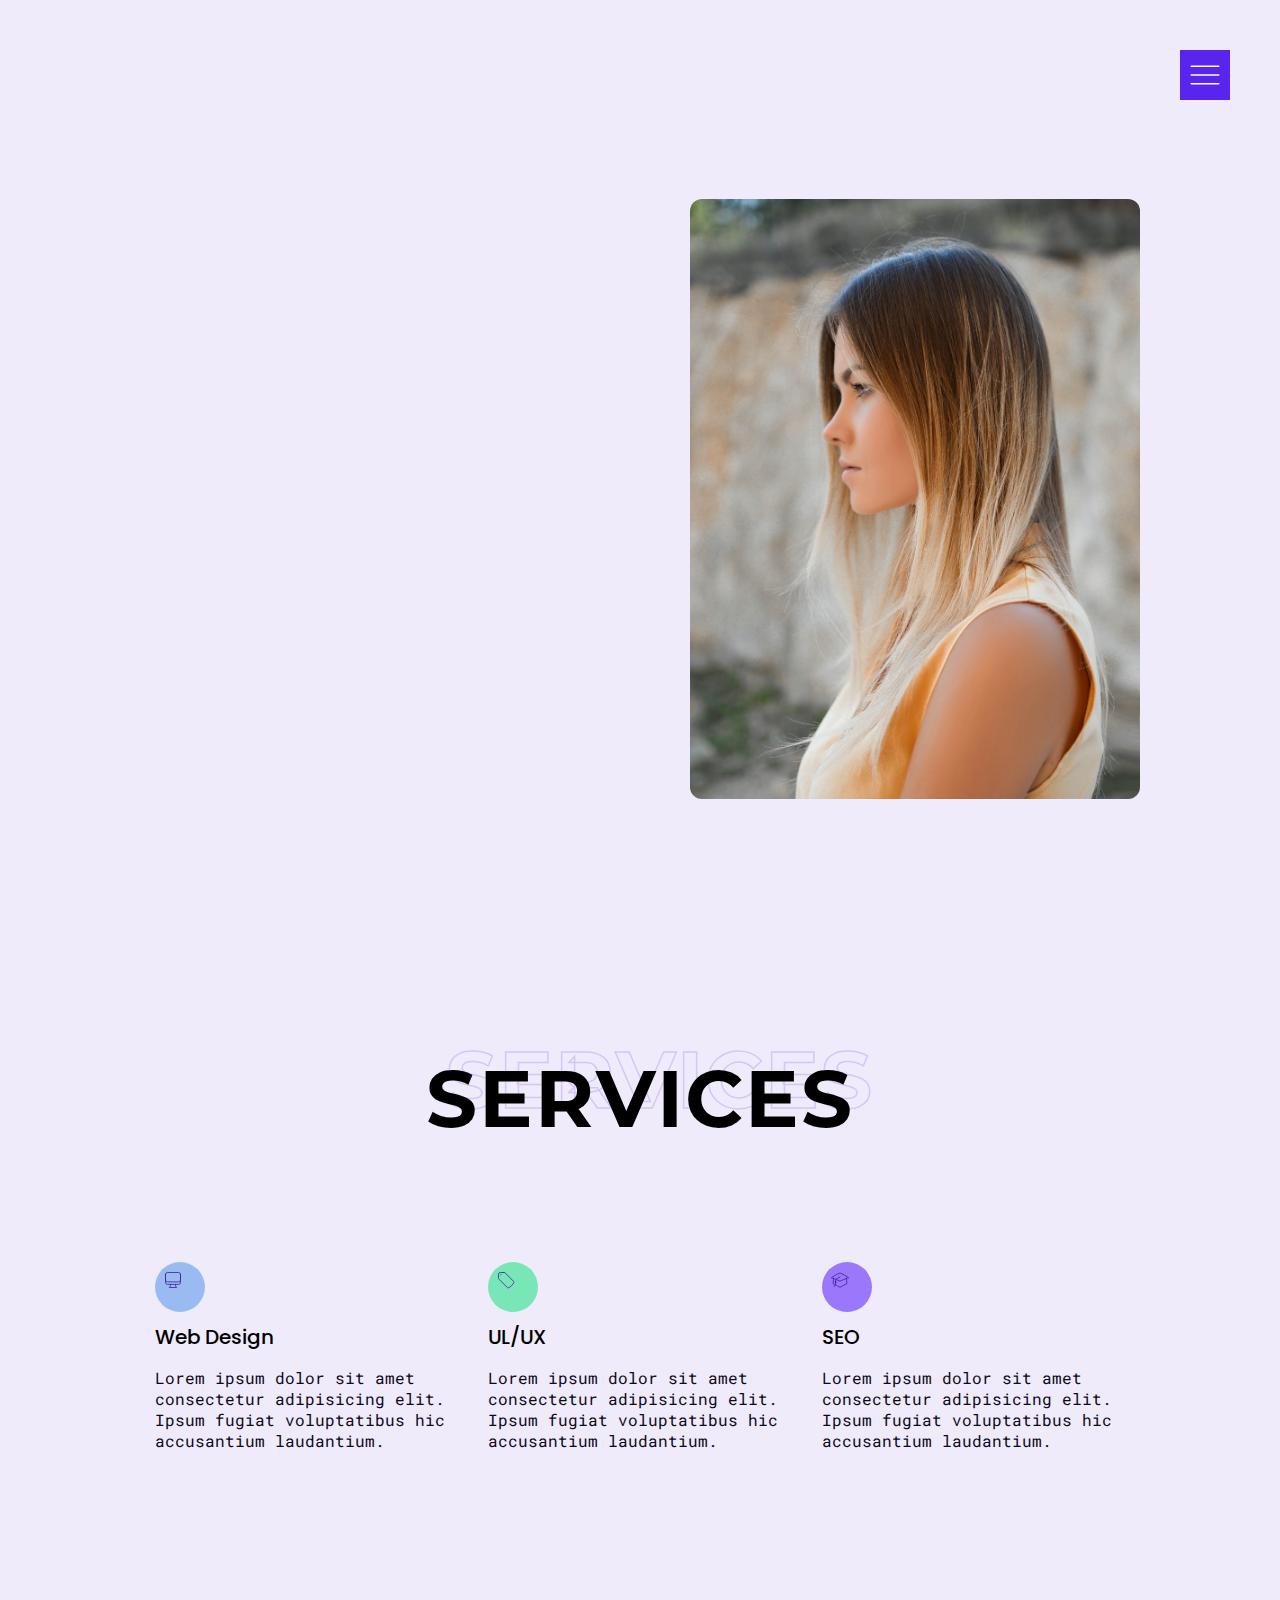
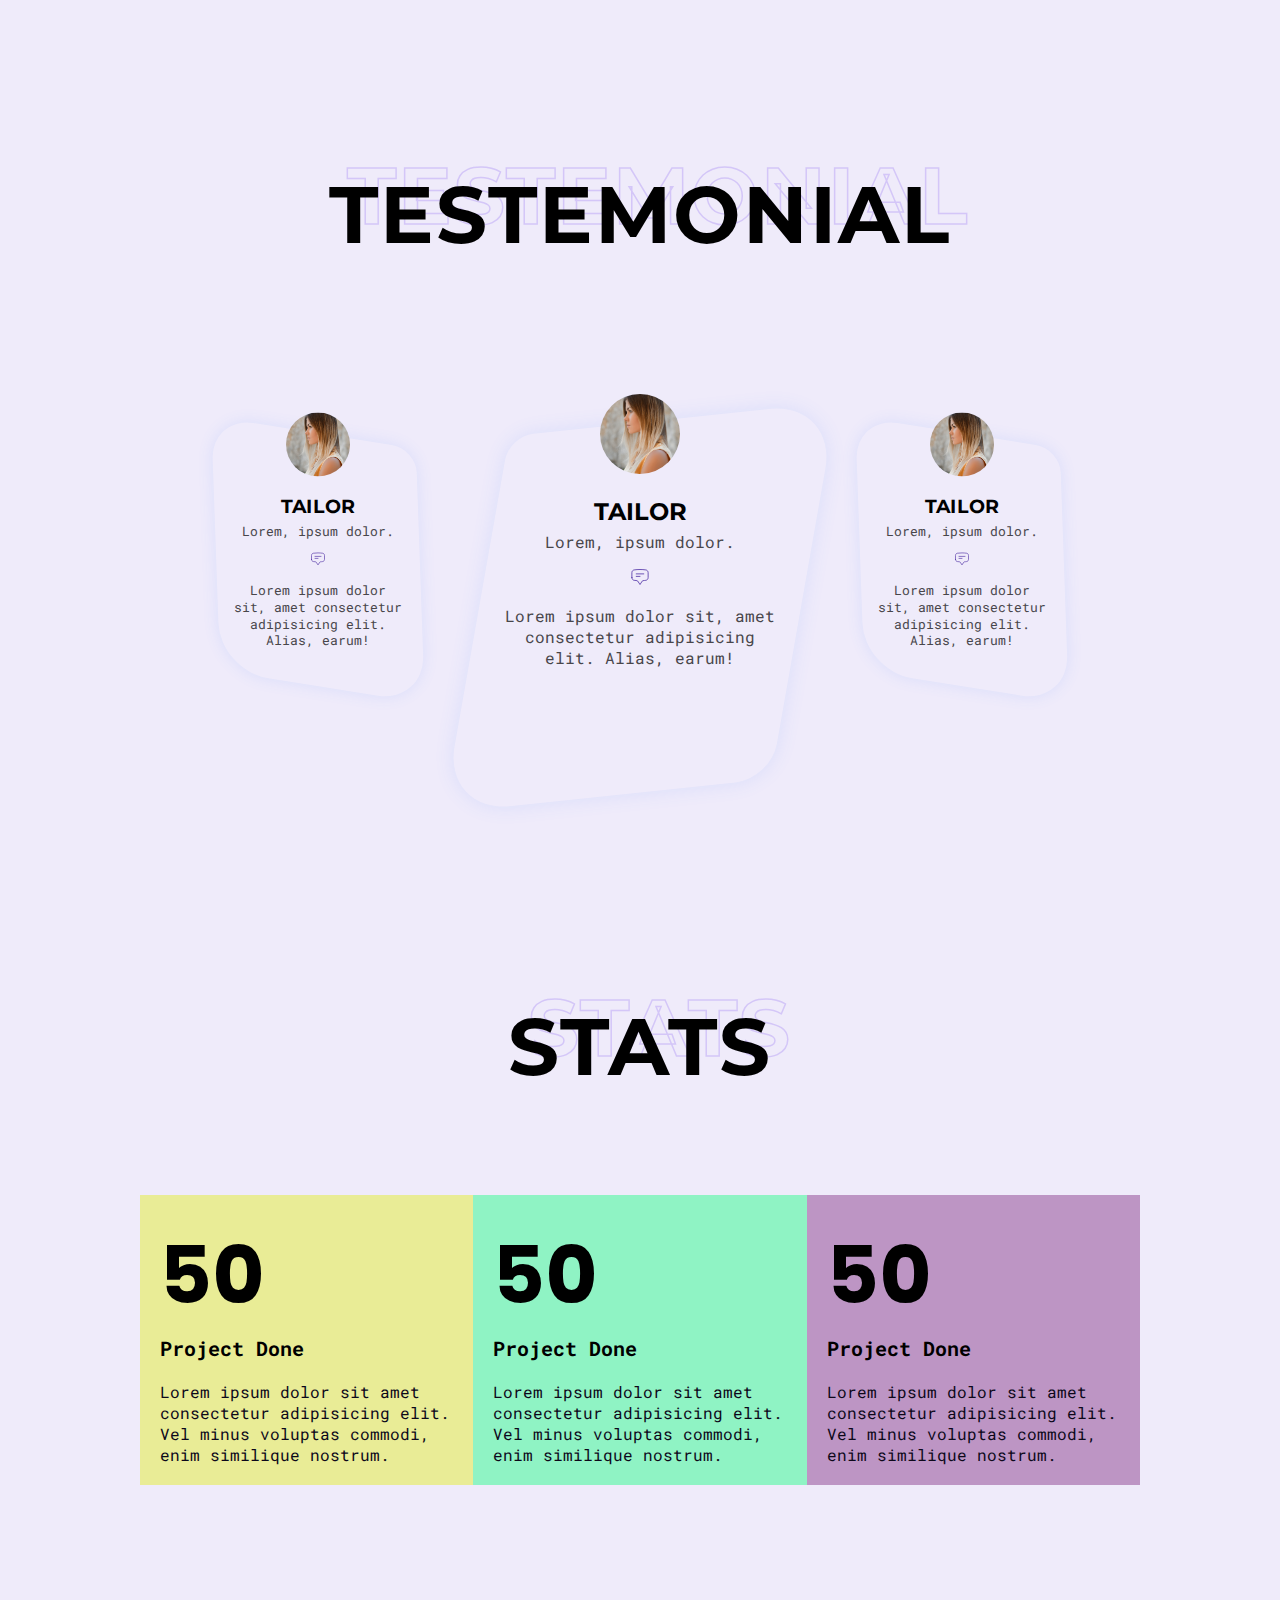
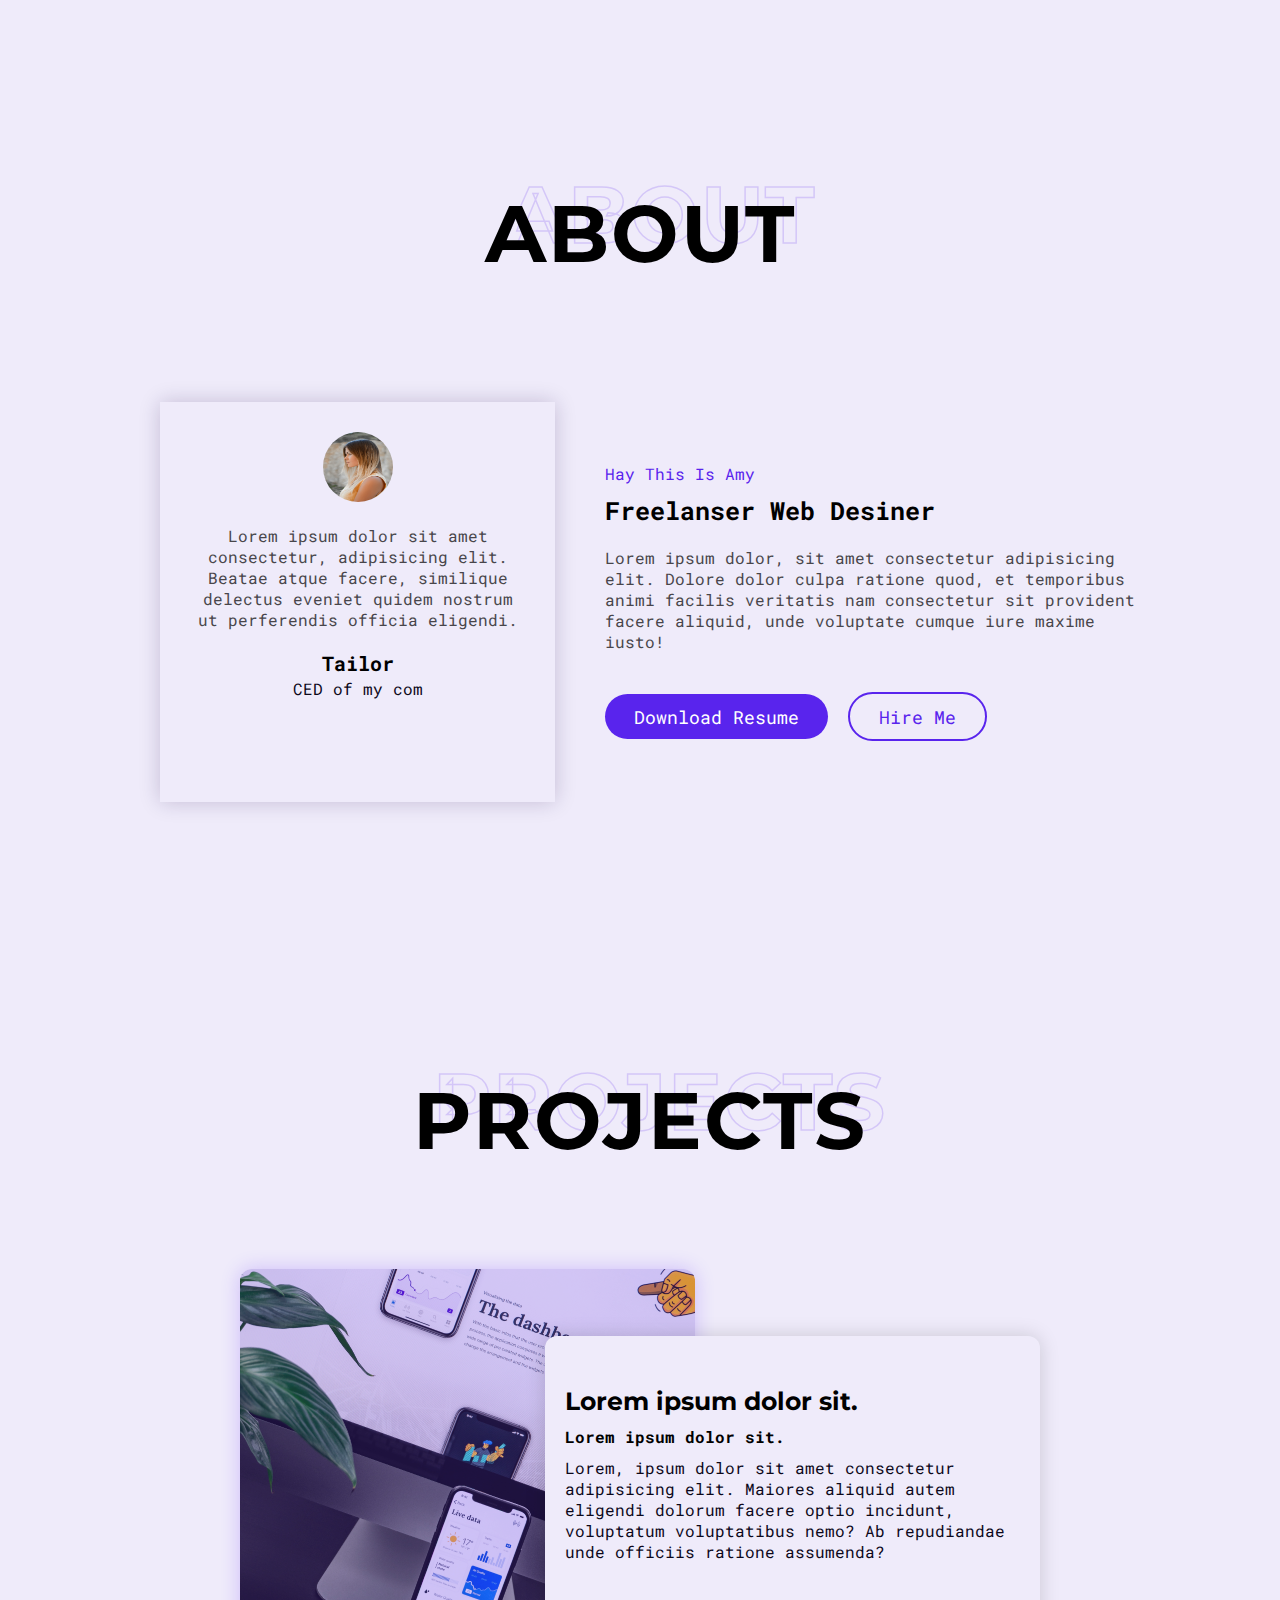
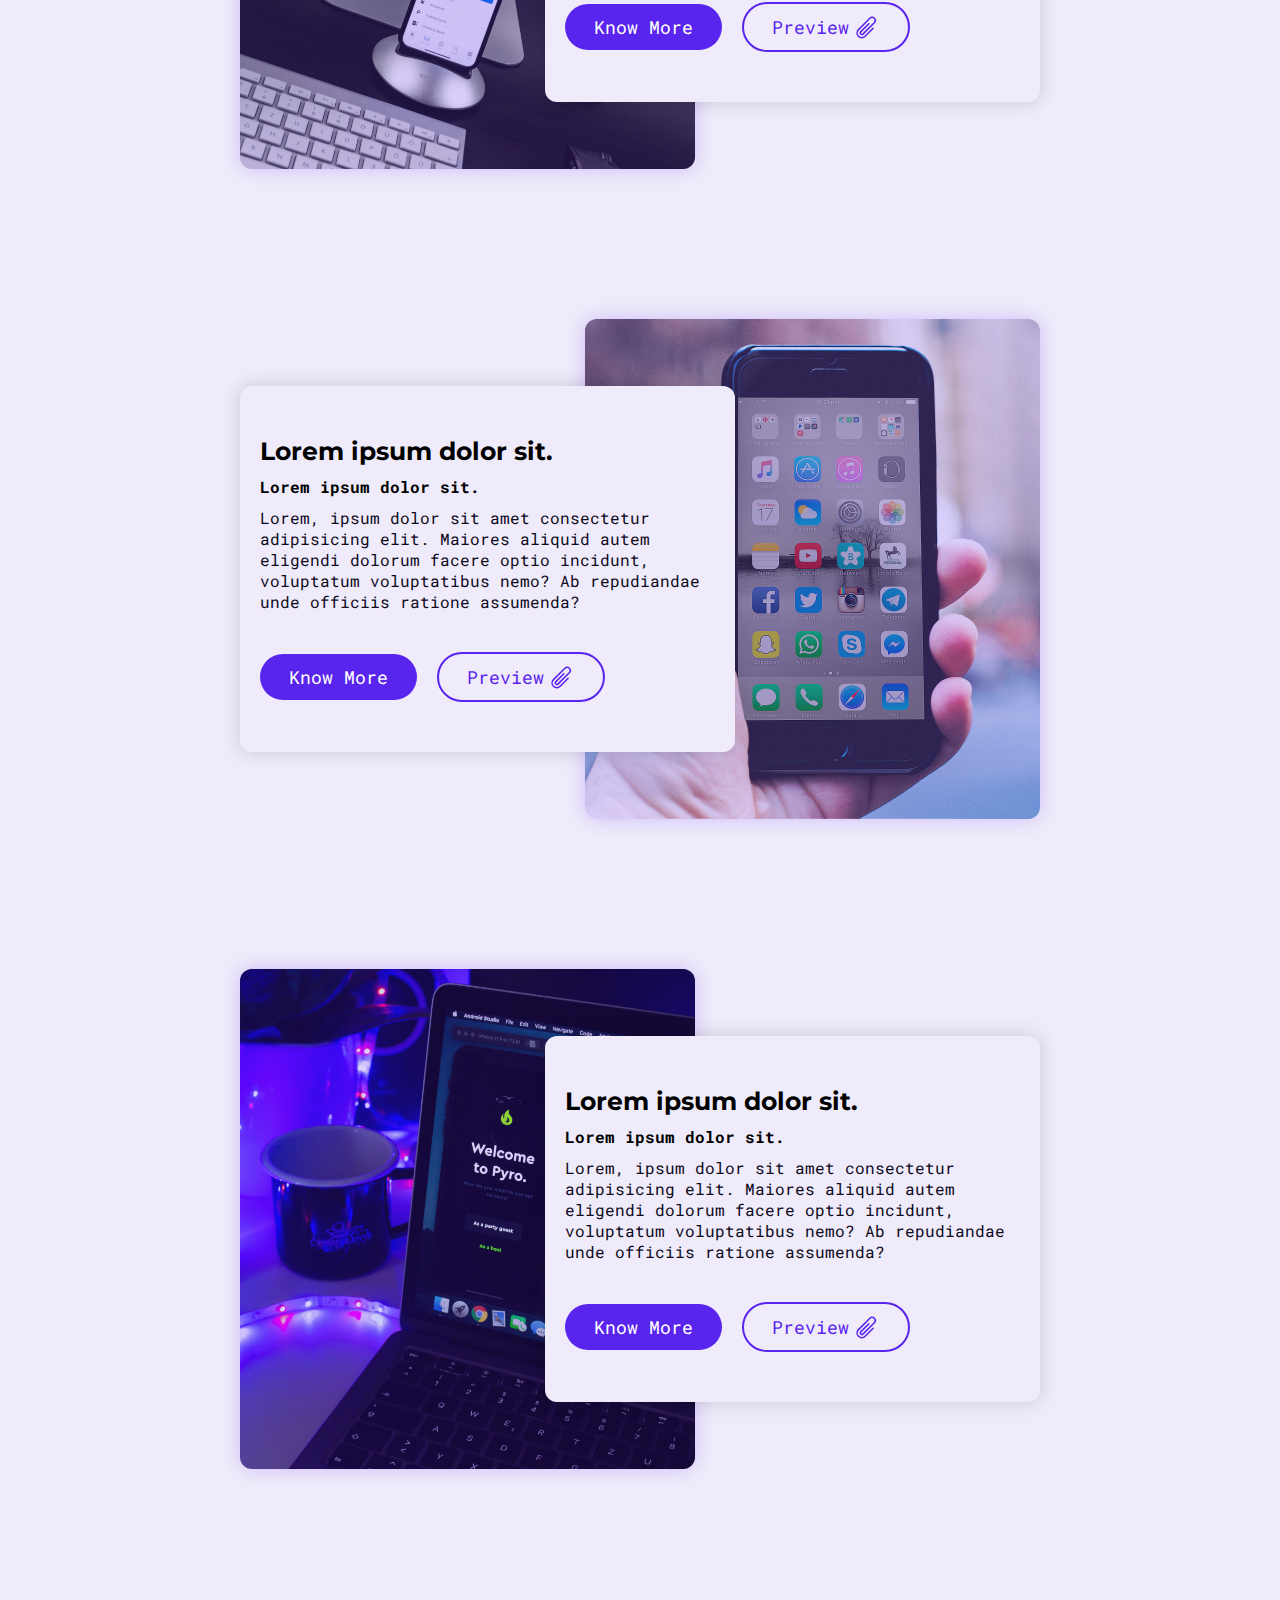
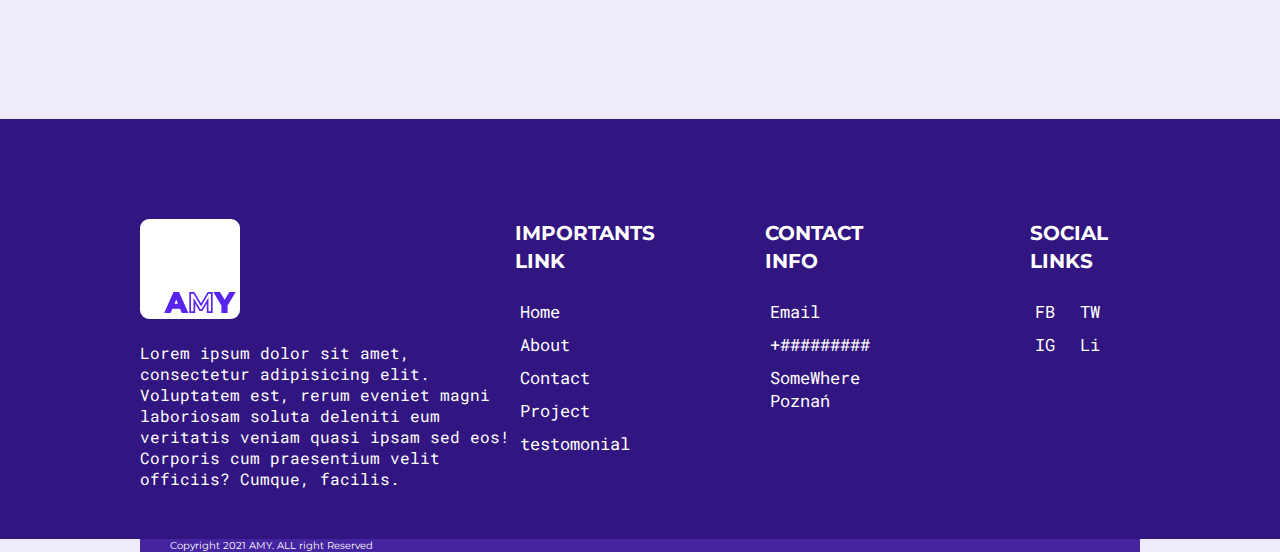
<file: index.html>
<!DOCTYPE html>
<html lang="en">

<head>
    <meta charset="UTF-8">
    <meta http-equiv="X-UA-Compatible" content="IE=edge">
    <meta name="viewport" content="width=device-width, initial-scale=1.0">
    <title>Amy's Portfolio</title>
    <link rel="stylesheet" href="style.css">
</head>

<body>

    <!-- NavBar Section -->
    <section id="navigation">
        <div class="nav-icon">
            <svg xmlns="http://www.w3.org/2000/svg" fill="none" viewBox="0 0 24 24" stroke-width="1"
                stroke="currentColor" class="w-6 h-6">
                <path stroke-linecap="round" stroke-linejoin="round" d="M3.75 6.75h16.5M3.75 12h16.5m-16.5 5.25h16.5" />
            </svg>


        </div>
    </section>

    <section id="nav-content">
        <div class="close-button">
            <svg xmlns="http://www.w3.org/2000/svg" fill="none" viewBox="0 0 24 24" stroke-width="1"
                stroke="currentColor" class="w-6 h-6">
                <path stroke-linecap="round" stroke-linejoin="round"
                    d="M9.75 9.75l4.5 4.5m0-4.5l-4.5 4.5M21 12a9 9 0 11-18 0 9 9 0 0118 0z" />
            </svg>

        </div>

        <div class="wrapper">
            <h2 class="section-heading" data-outline="Menu">Menu

            </h2>
            <nav>
                <ul>
                    <li><a data-text="Home" href="#hero">Home</a></li>
                    <li><a data-text="About" href="#about">About</a></li>
                    <li><a data-text="Projects" href="#projects">Projects</a></li>
                    <li><a data-text="Testomonial" href="#testomonial">Testomonial</a></li>
                    <li><a data-text="Contact" href="#footer">Contact</a></li>
                </ul>
                </ul>
            </nav>
        </div>
    </section>

    <!-- NavBar End Section -->
    <!-- hero section -->
    <section id="hero">
        <div class="container">
            <div class="left">
                <p class="subhanding">I'm AMY</p>
                <h2 class="heading">
                    <div class="wrapper"><span>PIxels</span></div>
                    <div class="wrapper"><span>With</span></div>
                    <div class="wrapper"><span>Purpose</span> </div>
                </h2>
                <p class="desc">Lorem ipsum dolor sit amet construction adscipate porivident corupt</p>
                <div class="buttons">
                    <a href="#" class="primary-btn">Get Started</a>
                    <a href="#"><svg xmlns="http://www.w3.org/2000/svg" fill="none" viewBox="0 0 24 24"
                            stroke-width="1.3" stroke="currentColor" class="w-6 h-6">
                            <path stroke-linecap="round" stroke-linejoin="round"
                                d="M5.25 5.653c0-.856.917-1.398 1.667-.986l11.54 6.348a1.125 1.125 0 010 1.971l-11.54 6.347a1.125 1.125 0 01-1.667-.985V5.653z" />
                        </svg>
                    </a>
                </div>
            </div>
            <div class="right">
                <img src="/image/profile.jpg" alt="">
            </div>
        </div>
    </section>
    <!-- end hero section -->

    <!-- services section -->
    <section id="services">
        <div class="container">
            <h2 class="section-heading" data-outline="Services">Services</h2>
            <div class="all-items">
                <div class="item">
                    <div class="icon">
                        <svg xmlns="http://www.w3.org/2000/svg" fill="none" viewBox="0 0 24 24" stroke-width="1"
                            stroke="currentColor" class="w-6 h-6">
                            <path stroke-linecap="round" stroke-linejoin="round"
                                d="M9 17.25v1.007a3 3 0 01-.879 2.122L7.5 21h9l-.621-.621A3 3 0 0115 18.257V17.25m6-12V15a2.25 2.25 0 01-2.25 2.25H5.25A2.25 2.25 0 013 15V5.25m18 0A2.25 2.25 0 0018.75 3H5.25A2.25 2.25 0 003 5.25m18 0V12a2.25 2.25 0 01-2.25 2.25H5.25A2.25 2.25 0 013 12V5.25" />
                        </svg>

                    </div>
                    <h3 class="item-heading">Web Design</h3>
                    <p class="item-descriprtion">Lorem ipsum dolor sit amet consectetur adipisicing elit. Ipsum fugiat
                        voluptatibus hic
                        accusantium laudantium.</p>
                </div>
                <div class="item">
                    <div class="icon">
                        <svg xmlns="http://www.w3.org/2000/svg" fill="none" viewBox="0 0 24 24" stroke-width="1"
                            stroke="currentColor" class="w-6 h-6">
                            <path stroke-linecap="round" stroke-linejoin="round"
                                d="M9.568 3H5.25A2.25 2.25 0 003 5.25v4.318c0 .597.237 1.17.659 1.591l9.581 9.581c.699.699 1.78.872 2.607.33a18.095 18.095 0 005.223-5.223c.542-.827.369-1.908-.33-2.607L11.16 3.66A2.25 2.25 0 009.568 3z" />
                            <path stroke-linecap="round" stroke-linejoin="round" d="M6 6h.008v.008H6V6z" />
                        </svg>

                    </div>
                    <h3 class="item-heading">UL/UX</h3>
                    <p class="item-descriprtion">Lorem ipsum dolor sit amet consectetur adipisicing elit. Ipsum fugiat
                        voluptatibus hic
                        accusantium laudantium.</p>
                </div>
                <div class="item">
                    <div class="icon">
                        <svg xmlns="http://www.w3.org/2000/svg" fill="none" viewBox="0 0 24 24" stroke-width="1"
                            stroke="currentColor" class="w-6 h-6">
                            <path stroke-linecap="round" stroke-linejoin="round"
                                d="M4.26 10.147a60.436 60.436 0 00-.491 6.347A48.627 48.627 0 0112 20.904a48.627 48.627 0 018.232-4.41 60.46 60.46 0 00-.491-6.347m-15.482 0a50.57 50.57 0 00-2.658-.813A59.905 59.905 0 0112 3.493a59.902 59.902 0 0110.399 5.84c-.896.248-1.783.52-2.658.814m-15.482 0A50.697 50.697 0 0112 13.489a50.702 50.702 0 017.74-3.342M6.75 15a.75.75 0 100-1.5.75.75 0 000 1.5zm0 0v-3.675A55.378 55.378 0 0112 8.443m-7.007 11.55A5.981 5.981 0 006.75 15.75v-1.5" />
                        </svg>


                    </div>
                    <h3 class="item-heading">SEO</h3>
                    <p class="item-descriprtion">Lorem ipsum dolor sit amet consectetur adipisicing elit. Ipsum fugiat
                        voluptatibus hic
                        accusantium laudantium.</p>
                </div>
            </div>
        </div>
    </section>
    <!-- Testomonial Section -->
    <section id="testomonial">
        <div class="container">
            <div class="container">
                <h1 class="section-heading" data-outline="Testemonial">Testemonial

                </h1>
                <div class="all-items">
                    <div class="item">
                        <div class="img">
                            <img src="/image/profile.jpg" alt="Logo">
                        </div>
                        <h3 class="testomonial-heading">Tailor</h3>
                        <p class="testomonial-subheading">Lorem, ipsum dolor.</p>
                        <div class="icon"><svg xmlns="http://www.w3.org/2000/svg" fill="none" viewBox="0 0 24 24"
                                stroke-width="1" stroke="currentColor" class="w-6 h-6">
                                <path stroke-linecap="round" stroke-linejoin="round"
                                    d="M7.5 8.25h9m-9 3H12m-9.75 1.51c0 1.6 1.123 2.994 2.707 3.227 1.129.166 2.27.293 3.423.379.35.026.67.21.865.501L12 21l2.755-4.133a1.14 1.14 0 01.865-.501 48.172 48.172 0 003.423-.379c1.584-.233 2.707-1.626 2.707-3.228V6.741c0-1.602-1.123-2.995-2.707-3.228A48.394 48.394 0 0012 3c-2.392 0-4.744.175-7.043.513C3.373 3.746 2.25 5.14 2.25 6.741v6.018z" />
                            </svg>
                        </div>
                        <p class="testomonial-desc">Lorem ipsum dolor sit, amet consectetur adipisicing elit. Alias,
                            earum!</p>

                    </div>
                    <div class="item">
                        <div class="img">
                            <img src="/image/profile.jpg" alt="Logo">
                        </div>
                        <h3 class="testomonial-heading">Tailor</h3>
                        <p class="testomonial-subheading">Lorem, ipsum dolor.</p>
                        <div class="icon"><svg xmlns="http://www.w3.org/2000/svg" fill="none" viewBox="0 0 24 24"
                                stroke-width="1" stroke="currentColor" class="w-6 h-6">
                                <path stroke-linecap="round" stroke-linejoin="round"
                                    d="M7.5 8.25h9m-9 3H12m-9.75 1.51c0 1.6 1.123 2.994 2.707 3.227 1.129.166 2.27.293 3.423.379.35.026.67.21.865.501L12 21l2.755-4.133a1.14 1.14 0 01.865-.501 48.172 48.172 0 003.423-.379c1.584-.233 2.707-1.626 2.707-3.228V6.741c0-1.602-1.123-2.995-2.707-3.228A48.394 48.394 0 0012 3c-2.392 0-4.744.175-7.043.513C3.373 3.746 2.25 5.14 2.25 6.741v6.018z" />
                            </svg>
                        </div>
                        <p class="testomonial-desc">Lorem ipsum dolor sit, amet consectetur adipisicing elit. Alias,
                            earum!</p>

                    </div>
                    <div class="item">
                        <div class="img">
                            <img src="/image/profile.jpg" alt="Logo">
                        </div>
                        <h3 class="testomonial-heading">Tailor</h3>
                        <p class="testomonial-subheading">Lorem, ipsum dolor.</p>
                        <div class="icon"><svg xmlns="http://www.w3.org/2000/svg" fill="none" viewBox="0 0 24 24"
                                stroke-width="1" stroke="currentColor" class="w-6 h-6">
                                <path stroke-linecap="round" stroke-linejoin="round"
                                    d="M7.5 8.25h9m-9 3H12m-9.75 1.51c0 1.6 1.123 2.994 2.707 3.227 1.129.166 2.27.293 3.423.379.35.026.67.21.865.501L12 21l2.755-4.133a1.14 1.14 0 01.865-.501 48.172 48.172 0 003.423-.379c1.584-.233 2.707-1.626 2.707-3.228V6.741c0-1.602-1.123-2.995-2.707-3.228A48.394 48.394 0 0012 3c-2.392 0-4.744.175-7.043.513C3.373 3.746 2.25 5.14 2.25 6.741v6.018z" />
                            </svg>
                        </div>
                        <p class="testomonial-desc">Lorem ipsum dolor sit, amet consectetur adipisicing elit. Alias,
                            earum!</p>

                    </div>
                </div>
            </div>
        </div>
    </section>

    <!-- End Testomonial Section -->


    <!-- Stats Section -->
    <section id="stats">
        <div class="container">
            <h2 class="section-heading" data-outline="stats">stats</h2>
            <div class="all-items">
                <div class="item">
                    <h2 class="number">50</h2>
                    <h3 class="stats-sub-heading">Project Done</h3>
                    <p>Lorem ipsum dolor sit amet consectetur adipisicing elit. Vel minus voluptas commodi, enim
                        similique nostrum.</p>

                </div>
                <div class="item">
                    <h2 class="number">50</h2>
                    <h3 class="stats-sub-heading">Project Done</h3>
                    <p>Lorem ipsum dolor sit amet consectetur adipisicing elit. Vel minus voluptas commodi, enim
                        similique nostrum.</p>

                </div>
                <div class="item">
                    <h2 class="number">50</h2>
                    <h3 class="stats-sub-heading">Project Done</h3>
                    <p>Lorem ipsum dolor sit amet consectetur adipisicing elit. Vel minus voluptas commodi, enim
                        similique nostrum.</p>

                </div>
            </div>
        </div>
    </section>

    <!-- end Stats Section -->

    <!-- About Section -->
    <section id="about">
        <div class="container">
            <h2 class="section-heading" data-outline="About">About</h2>
            <div class="wrapper">
                <div class="left">
                    <div class="card">
                        <img src="/image/profile.jpg" alt="profile">
                        <p class="description">Lorem ipsum dolor sit amet consectetur, adipisicing elit. Beatae atque
                            facere,
                            similique delectus eveniet quidem nostrum ut perferendis officia eligendi.</p>
                        <h3 class="card-name">Tailor</h3>
                        <p class="card-subtitles">CED of my com</p>
                    </div>
                </div>

                <div class="right">
                    <p class="subheading">Hay This Is Amy</p>
                    <h2 class="slogan">Freelanser Web Desiner</h2>
                    <p class="right-text">Lorem ipsum dolor, sit amet consectetur adipisicing elit. Dolore dolor culpa
                        ratione quod, et temporibus animi facilis veritatis nam consectetur sit provident facere
                        aliquid,
                        unde voluptate cumque iure maxime iusto!</p>
                    <div class="buttons">
                        <a href="#" class="primary-btn">Download Resume</a>
                        <a href="Contact.html" class="primary-btn outline">Hire Me</a>
                    </div>
                </div>
            </div>

        </div>
    </section>

    <!-- End About Section -->

    <!-- Project Section -->
    <section id="projects">
        <div class="container">
            <h2 class="section-heading" data-outline="Projects">Projects</h2>
            <div class="all-items">
                <div class="item">
                    <div class="left">
                        <div class="img"><img src="/image/project-1.jpg" alt="Project"></div>
                    </div>
                    <div class="right">
                        <h2 class="project-title">Lorem ipsum dolor sit.</h2>
                        <h3 class="project-sub-title">Lorem ipsum dolor sit.</h3>
                        <div class="project desc">
                            <p>Lorem, ipsum dolor sit amet consectetur adipisicing elit. Maiores aliquid
                                autem eligendi dolorum facere optio incidunt, voluptatum voluptatibus nemo? Ab
                                repudiandae
                                unde
                                officiis ratione assumenda?</p>
                        </div>
                        <div class="buttons">
                            <a href="#" class="primary-btn">Know More</a>
                            <a href="#" class="primary-btn outline external-link"><span>Preview</span><svg
                                    xmlns="http://www.w3.org/2000/svg" fill="none" viewBox="0 0 24 24"
                                    stroke-width="1.5" stroke="currentColor" class="w-6 h-6">
                                    <path stroke-linecap="round" stroke-linejoin="round"
                                        d="M18.375 12.739l-7.693 7.693a4.5 4.5 0 01-6.364-6.364l10.94-10.94A3 3 0 1119.5 7.372L8.552 18.32m.009-.01l-.01.01m5.699-9.941l-7.81 7.81a1.5 1.5 0 002.112 2.13" />
                                </svg>
                            </a>
                        </div>
                    </div>


                </div>
                <div class="item">
                    <div class="left">
                        <div class="img"><img src="/image/project-2.jpg" alt="Project"></div>
                    </div>
                    <div class="right">
                        <h2 class="project-title">Lorem ipsum dolor sit.</h2>
                        <h3 class="project-sub-title">Lorem ipsum dolor sit.</h3>
                        <div class="project desc">
                            <p>Lorem, ipsum dolor sit amet consectetur adipisicing elit. Maiores aliquid
                                autem eligendi dolorum facere optio incidunt, voluptatum voluptatibus nemo? Ab
                                repudiandae
                                unde
                                officiis ratione assumenda?</p>
                        </div>
                        <div class="buttons">
                            <a href="#" class="primary-btn">Know More</a>
                            <a href="#" class="primary-btn outline external-link"><span>Preview</span><svg
                                    xmlns="http://www.w3.org/2000/svg" fill="none" viewBox="0 0 24 24"
                                    stroke-width="1.5" stroke="currentColor" class="w-6 h-6">
                                    <path stroke-linecap="round" stroke-linejoin="round"
                                        d="M18.375 12.739l-7.693 7.693a4.5 4.5 0 01-6.364-6.364l10.94-10.94A3 3 0 1119.5 7.372L8.552 18.32m.009-.01l-.01.01m5.699-9.941l-7.81 7.81a1.5 1.5 0 002.112 2.13" />
                                </svg>
                            </a>
                        </div>
                    </div>


                </div>
                <div class="item">
                    <div class="left">
                        <div class="img"><img src="/image/project-3.jpg" alt="Project"></div>
                    </div>
                    <div class="right">
                        <h2 class="project-title">Lorem ipsum dolor sit.</h2>
                        <h3 class="project-sub-title">Lorem ipsum dolor sit.</h3>
                        <div class="project desc">
                            <p>Lorem, ipsum dolor sit amet consectetur adipisicing elit. Maiores aliquid
                                autem eligendi dolorum facere optio incidunt, voluptatum voluptatibus nemo? Ab
                                repudiandae
                                unde
                                officiis ratione assumenda?</p>
                        </div>
                        <div class="buttons">
                            <a href="#" class="primary-btn">Know More</a>
                            <a href="#" class="primary-btn outline external-link"><span>Preview</span><svg
                                    xmlns="http://www.w3.org/2000/svg" fill="none" viewBox="0 0 24 24"
                                    stroke-width="1.5" stroke="currentColor" class="w-6 h-6">
                                    <path stroke-linecap="round" stroke-linejoin="round"
                                        d="M18.375 12.739l-7.693 7.693a4.5 4.5 0 01-6.364-6.364l10.94-10.94A3 3 0 1119.5 7.372L8.552 18.32m.009-.01l-.01.01m5.699-9.941l-7.81 7.81a1.5 1.5 0 002.112 2.13" />
                                </svg>
                            </a>
                        </div>
                    </div>


                </div>



            </div>

        </div>
    </section>
    <!-- End Project Section -->


    <!-- Footer Section -->
    <section id="footer">
        <div class="container">
            <footer>
                <div class="column1">
                    <div class="logo"><img src="/image/light-logo.svg" alt="">

                    </div>
                    <p>Lorem ipsum dolor sit amet, consectetur adipisicing elit. Voluptatem est, rerum eveniet magni
                        laboriosam soluta deleniti eum veritatis veniam quasi ipsam sed eos! Corporis cum praesentium
                        velit
                        officiis? Cumque, facilis.</p>
                </div>
                <div class="column2">
                    <h2 class="column-heading">Importants <br> Link</h2>
                    <ul>
                        <li><a href="#hero">Home</a></li>
                        <li><a href="#about">About</a></li>
                        <!-- ToDo -->
                        <li><a href="#">Contact</a></li>
                        <li><a href="#projects">Project</a></li>
                        <li><a href="#testomonial">testomonial</a></li>

                    </ul>
                </div>
                <div class="column3">
                    <h2 class="column-heading">Contact <br>Info</h2>
                    <ul>
                        <li><a href="#">Email</a></li>
                        <li> <a href="#">+#########</a></li>
                        <li><a href="#">SomeWhere <br>Poznań</a></li>
                    </ul>
                </div>
                <div class="column4">
                    <h2 class="column-heading">Social <br>Links</h2>
                    <div class="rightleft">
                        <div class="left"></div>
                        <ul>
                            <li><a href="#">FB</a></li>
                            <li><a href="#">IG</a></li>
                        </ul>
                        <div class="right">
                            <ul>
                                <li><a href="#">TW</a></li>
                                <li><a href="#">Li</a></li>
                            </ul>
                        </div>
                    </div>

                </div>
            </footer>

        </div>
    </section>
    <sectio id="copyright">
        <div class="container">
            <p class="desc">Copyright 2021 AMY. ALL right Reserved</p>
        </div>
    </sectio>

    <!-- End Footer Section -->


    <script src="jss.js"></script>
</body>

</html>
</file>
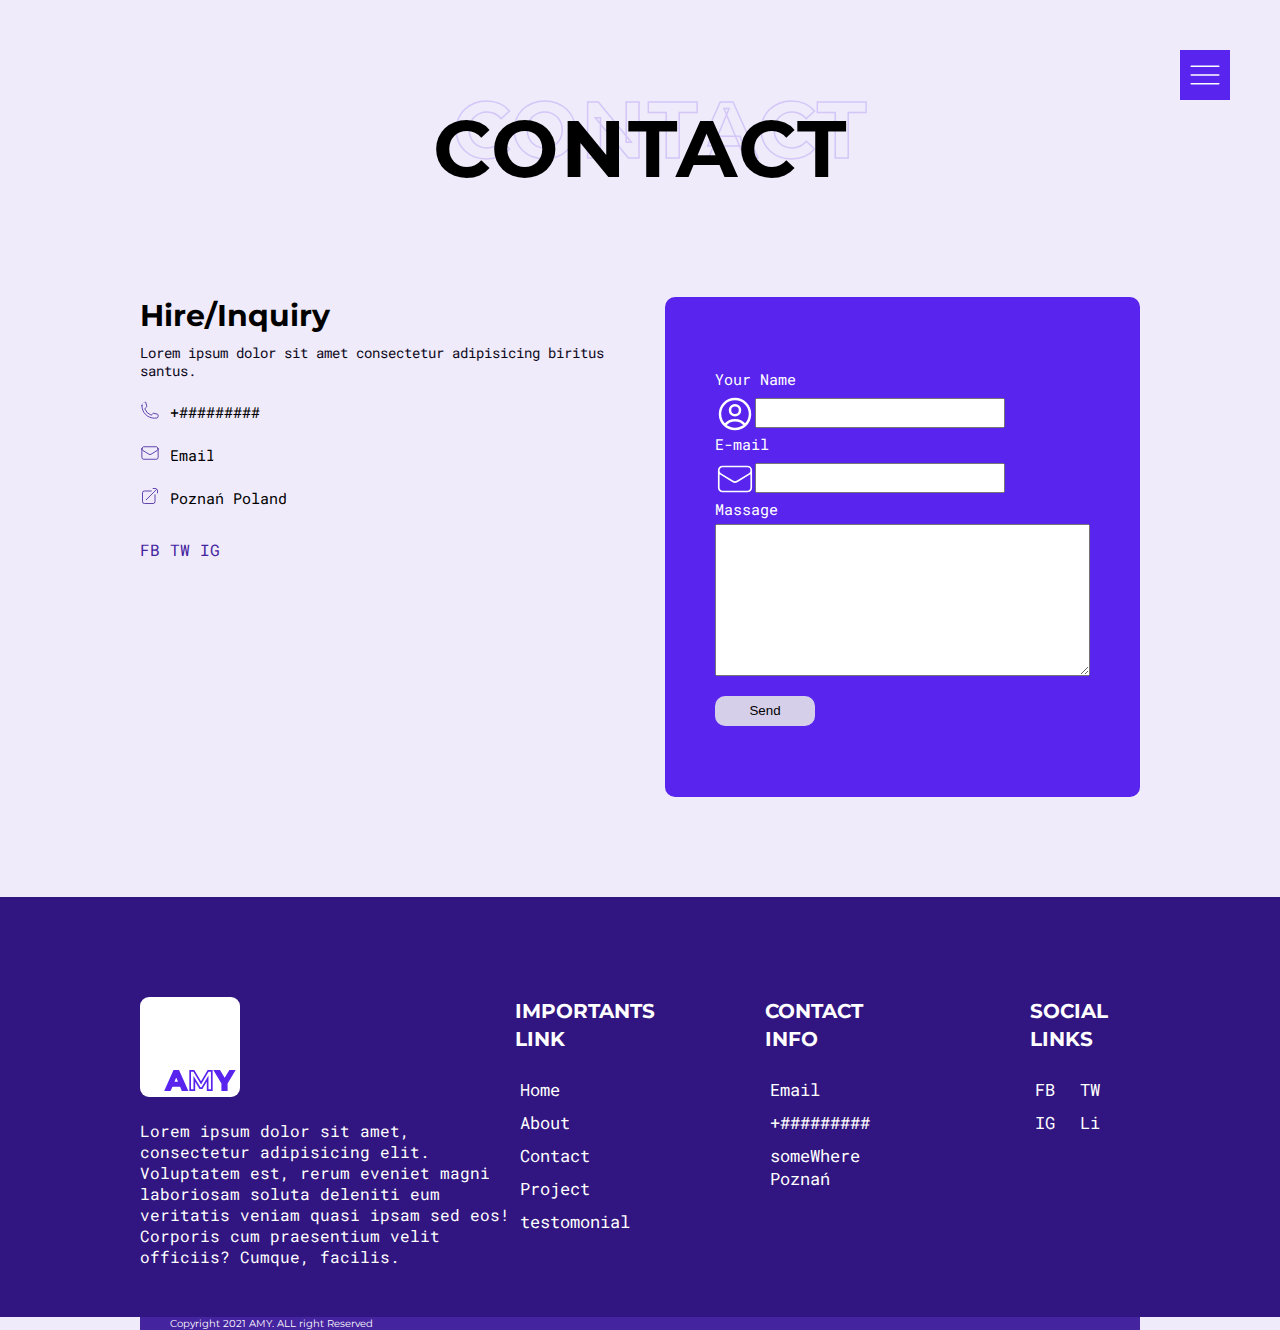
<file: Contact.html>
<!DOCTYPE html>
<html lang="en">

<head>
    <meta charset="UTF-8">
    <meta http-equiv="X-UA-Compatible" content="IE=edge">
    <meta name="viewport" content="width=device-width, initial-scale=1.0">
    <title>MY portfolio</title>
    <link rel="stylesheet" href="style.css">
</head>

<body>

    <section id="navigation">
        <div class="nav-icon">
            <svg xmlns="http://www.w3.org/2000/svg" fill="none" viewBox="0 0 24 24" stroke-width="1"
                stroke="currentColor" class="w-6 h-6">
                <path stroke-linecap="round" stroke-linejoin="round" d="M3.75 6.75h16.5M3.75 12h16.5m-16.5 5.25h16.5" />
            </svg>


        </div>
    </section>

    <section id="nav-content">
        <div class="close-button">
            <svg xmlns="http://www.w3.org/2000/svg" fill="none" viewBox="0 0 24 24" stroke-width="1"
                stroke="currentColor" class="w-6 h-6">
                <path stroke-linecap="round" stroke-linejoin="round"
                    d="M9.75 9.75l4.5 4.5m0-4.5l-4.5 4.5M21 12a9 9 0 11-18 0 9 9 0 0118 0z" />
            </svg>

        </div>

        <div class="wrapper">
            <h2 class="section-heading" data-outline="Menu">Menu

            </h2>
            <nav>
                <ul>
                    <li><a data-text="Home" href="#hero">Home</a></li>
                    <li><a data-text="About" href="#about">About</a></li>
                    <li><a data-text="Projects" href="#projects">Projects</a></li>
                    <li><a data-text="Testomonial" href="#testomonial">Testomonial</a></li>
                    <li><a data-text="Contact" href="#footer">Contact</a></li>
                </ul>
                </ul>
            </nav>
        </div>
    </section>
    <!-- Contact Section -->
    <section id="contact">
        <div class="container">
            <h2 class="section-heading" data-outline="Contact">contact

            </h2>

            <div class="wrapper">
                <div class="left">
                    <h2 class="contact-heading">
                        Hire/Inquiry
                    </h2>
                    <p class="contact-desc">Lorem ipsum dolor sit amet consectetur adipisicing biritus santus.</p>
                    <div class="contact-info">
                        <ul>
                            <li><a href="#"><span class="icon"><svg xmlns="http://www.w3.org/2000/svg" fill="none"
                                            viewBox="0 0 24 24" stroke-width="1" stroke="currentColor" class="w-6 h-6">
                                            <path stroke-linecap="round" stroke-linejoin="round"
                                                d="M2.25 6.75c0 8.284 6.716 15 15 15h2.25a2.25 2.25 0 002.25-2.25v-1.372c0-.516-.351-.966-.852-1.091l-4.423-1.106c-.44-.11-.902.055-1.173.417l-.97 1.293c-.282.376-.769.542-1.21.38a12.035 12.035 0 01-7.143-7.143c-.162-.441.004-.928.38-1.21l1.293-.97c.363-.271.527-.734.417-1.173L6.963 3.102a1.125 1.125 0 00-1.091-.852H4.5A2.25 2.25 0 002.25 4.5v2.25z" />
                                        </svg>


                                    </span></a></li>
                            <li><a href="#"><span class="text">
                                        +#########

                                    </span></a></li>
                        </ul>


                        <ul>
                            <li><a href="#"><span class="icon">
                                        <svg xmlns="http://www.w3.org/2000/svg" fill="none" viewBox="0 0 24 24"
                                            stroke-width="1" stroke="currentColor" class="w-6 h-6">
                                            <path stroke-linecap="round" stroke-linejoin="round"
                                                d="M21.75 6.75v10.5a2.25 2.25 0 01-2.25 2.25h-15a2.25 2.25 0 01-2.25-2.25V6.75m19.5 0A2.25 2.25 0 0019.5 4.5h-15a2.25 2.25 0 00-2.25 2.25m19.5 0v.243a2.25 2.25 0 01-1.07 1.916l-7.5 4.615a2.25 2.25 0 01-2.36 0L3.32 8.91a2.25 2.25 0 01-1.07-1.916V6.75" />
                                        </svg>


                                    </span></a></li>
                            <li><a href="#"><span class="text">
                                        Email
                                    </span></a></li>
                        </ul>

                        <ul>
                            <li><a href="#"><span class="icon">
                                        <svg xmlns="http://www.w3.org/2000/svg" fill="none" viewBox="0 0 24 24"
                                            stroke-width="1" stroke="currentColor" class="w-6 h-6">
                                            <path stroke-linecap="round" stroke-linejoin="round"
                                                d="M13.5 6H5.25A2.25 2.25 0 003 8.25v10.5A2.25 2.25 0 005.25 21h10.5A2.25 2.25 0 0018 18.75V10.5m-10.5 6L21 3m0 0h-5.25M21 3v5.25" />
                                        </svg>

                                    </span></a></li>
                            <li><a href="#"><span class="text">Poznań Poland</span></a></li>
                        </ul>
                    </div>
                    <div class="fanpage">
                        <a href="#">
                            <p class="fan">FB</p>
                        </a>
                        <a href="">
                            <p class="fan">TW</p>
                        </a>
                        <a href="">
                            <p class="fan">IG</p>
                        </a>
                    </div>

                </div>
                <div class="right">
                    <div class="form-wrapper">
                        <form action="#">
                            <div class="form-group">
                                <label for="name">Your Name</label>
                                <div class="input-wrapper">
                                    <span class="icon">
                                        <svg xmlns="http://www.w3.org/2000/svg" fill="none" viewBox="0 0 24 24"
                                            stroke-width="1.5" stroke="currentColor" class="w-6 h-6">
                                            <path stroke-linecap="round" stroke-linejoin="round"
                                                d="M17.982 18.725A7.488 7.488 0 0012 15.75a7.488 7.488 0 00-5.982 2.975m11.963 0a9 9 0 10-11.963 0m11.963 0A8.966 8.966 0 0112 21a8.966 8.966 0 01-5.982-2.275M15 9.75a3 3 0 11-6 0 3 3 0 016 0z" />
                                        </svg>

                                    </span>
                                    <input type="text" id="name" name="name">
                                </div>
                            </div>
                            <div class="form-group">
                                <label class="label" for="email">E-mail</label>
                                <div class="input-wrapper">
                                    <span class="icon">
                                        <svg xmlns="http://www.w3.org/2000/svg" fill="none" viewBox="0 0 24 24"
                                            strokeWidth={1.5} stroke="currentColor" className="w-6 h-6">
                                            <path strokeLinecap="round" strokeLinejoin="round"
                                                d="M21.75 6.75v10.5a2.25 2.25 0 01-2.25 2.25h-15a2.25 2.25 0 01-2.25-2.25V6.75m19.5 0A2.25 2.25 0 0019.5 4.5h-15a2.25 2.25 0 00-2.25 2.25m19.5 0v.243a2.25 2.25 0 01-1.07 1.916l-7.5 4.615a2.25 2.25 0 01-2.36 0L3.32 8.91a2.25 2.25 0 01-1.07-1.916V6.75" />
                                        </svg>

                                    </span>
                                    <input type="eamil" id="email" name="email">
                                </div>
                            </div>
                            <div class="form-group">
                                <label for="message">Massage</label>
                                <textarea name="Message" id="message" cols="30" rows="10"></textarea>
                            </div>
                            <button type="submit">Send</button>
                        </form>
                    </div>
                </div>
            </div>
        </div>
    </section>
    <!-- End Contact Section -->

    <section id="footer">
        <div class="container">
            <footer>
                <div class="column1">
                    <div class="logo"><img src="/image/light-logo.svg" alt="">

                    </div>
                    <p>Lorem ipsum dolor sit amet, consectetur adipisicing elit. Voluptatem est, rerum eveniet magni
                        laboriosam soluta deleniti eum veritatis veniam quasi ipsam sed eos! Corporis cum praesentium
                        velit
                        officiis? Cumque, facilis.</p>
                </div>
                <div class="column2">
                    <h2 class="column-heading">Importants <br> Link</h2>
                    <ul>
                        <li><a href="./index.html#hero">Home</a></li>
                        <li><a href="./index.html">About</a></li>
                        <!-- ToDo -->
                        <li><a href="#">Contact</a></li>
                        <li><a href="./index.html">Project</a></li>
                        <li><a href="./index.html">testomonial</a></li>

                    </ul>
                </div>
                <div class="column3">
                    <h2 class="column-heading">Contact <br>Info</h2>
                    <ul>
                        <li><a href="#">Email</a></li>
                        <li> <a href="#">+#########</a></li>
                        <li><a href="#">someWhere <br>Poznań</a></li>
                    </ul>
                </div>
                <div class="column4">
                    <h2 class="column-heading">Social <br>Links</h2>
                    <div class="rightleft">
                        <div class="left"></div>
                        <ul>
                            <li><a href="#">FB</a></li>
                            <li><a href="#">IG</a></li>
                        </ul>
                        <div class="right">
                            <ul>
                                <li><a href="#">TW</a></li>
                                <li><a href="#">Li</a></li>
                            </ul>
                        </div>
                    </div>

                </div>
            </footer>

        </div>
    </section>
    <sectio id="copyright">
        <div class="container">
            <p class="desc">Copyright 2021 AMY. ALL right Reserved</p>
        </div>
    </sectio>
    <script src="./jss.js"></script>


</body>

</html>
</file>
<file: style.css>
@import url('https://fonts.googleapis.com/css2?family=Inter:wght@200;300;400;500;600&family=Montserrat:wght@300;400;700;900&family=Poppins:wght@600&family=Roboto+Mono:wght@300;500&display=swap');


/* variables */
:root {
    --primary-color: #5924ed;
    --secondary-black: #0d081a;
    --secondary-gray: #48464b;
    --body-bg: #efebfa;
}



/* global Styles */
* {
    padding: 0;
    margin: 0;
    box-sizing: border-box;
}

html {
    font-family: Roboto Mono, sans-serif;
    font-size: 10px;
    scroll-behavior: smooth;


}

body {
    background-color: var(--body-bg);
}

img {
    width: 100%;
    height: 100%;
}

a {
    color: black;
    text-decoration: none;
}

.container {
    width: 90%;
    margin: 0 auto;
    max-width: 1000px;

}

.primary-btn {
    display: block;
    background-color: var(--primary-color);
    color: white;
    font-size: 1.8rem;
    padding: 0.5em 1.6em;
    border-radius: 50px;
}

.buttons svg {
    width: 50px;
    color: var(--primary-color);



}

.buttons {
    margin-top: 3rem;
    display: flex;
    align-items: center;
    justify-content: flex-start;
    gap: 2rem;
}



.primary-btn {
    display: inline-block;
    background-color: var(--primary-color);
    color: white;
    font-size: 1.8rem;
    padding: 0.6em 1.6em;
    border-radius: 50px;
}

.buttons .primary-btn.outline {
    background-color: transparent;
    border: 2px solid var(--primary-color);
    color: var(--primary-color);
}


section {
    display: flex;
    align-items: center;
    justify-content: center;
}

p {
    font-size: 1.6rem;
    color: var(--secondary-black);
}

.section-heading {
    font-size: clamp(2rem, 10vw, 8rem);
    text-transform: uppercase;
    font-family: Montserrat;
    letter-spacing: 0.2rem;
    text-align: center;
    position: relative;
    margin-bottom: 10rem;

}

.section-heading::before {
    content: attr(data-outline);
    position: absolute;
    left: 2%;
    top: -20%;
    width: 100%;
    text-align: center;
    text-transform: uppercase;
    font-family: Montserrat;
    letter-spacing: 0.2rem;
    color: transparent;
    -webkit-text-stroke: 1.5px #5a24ed2f;
    z-index: -1;
}

.outline {
    background-color: transparent;
    color: var(--primary-color);
    border-radius: 50px;
    border: 2px solid var(--primary-color);


}

/* Hero Section */
#hero {
    height: 100vh;
    width: 100%;
    padding-top: 10rem;

}

#hero .container {
    display: flex;
    justify-content: center;
    align-items: center;

}

#hero .container .left {
    flex: 6;
}

#hero .container .right {
    flex: 8;
}

#hero .left .subhanding {
    font-size: 1.8rem;
    font-weight: 500;
    text-transform: uppercase;
    color: var(--primary-color);
    opacity: 0;
    animation: fade 0.3s ease-in-out forwards;
    animation-delay: 1s;
}

#hero .left .heading {
    font-size: 6rem;
    font-family: Monteserrat, sans-serif;
    font-weight: 900;
}

#hero .left .heading .wrapper {
    display: block;
    overflow: hidden;
}

#hero .left .heading .wrapper span {
    position: relative;
    bottom: -70px;
    animation: reveal 1s ease-in-out forwards;
}

@keyframes reveal {
    0% {
        bottom: -70px;
    }

    100% {
        bottom: 0;
    }
}

@keyframes fade {
    0% {
        opacity: 0;

    }

    100% {
        opacity: 1;
    }
}


#hero .left .desc {
    margin-top: 2.5rem;
    max-width: 400px;
    font-size: 1.6rem;
    color: var(--secondary-black);
    opacity: 0;
    animation: fade 0.3s ease-in-out forwards;
    animation-delay: 1s;
}

#hero .left .buttons {
    margin-top: 3rem;
    display: flex;
    align-items: center;
    justify-content: flex-start;
    gap: 2rem;
    opacity: 0;
    animation: fade 0.3s ease-in-out forwards;
    animation-delay: 1s;
}

#hero .right {
    text-align: right;
}

#hero .right img {
    width: 100%;
    max-width: 450px;
    height: 600px;
    object-fit: cover;
    object-position: 50% 30%;
    border-radius: 12px;


}

@media only screen and (max-width: 768px) {
    html {
        font-size: 9px;
    }

    #hero .container {
        flex-direction: column-reverse;
    }

    #hero .container .right {
        text-align: center;
        flex: 1;
        margin-bottom: 2rem;

    }

    #hero .container .right img {
        width: 100%;
        height: 400px;
    }

    #hero .container .left {
        text-align: center;
        padding-right: 0;
        flex: 1;
        height: fit-content;


    }

    #hero .left .buttons {
        justify-content: center;
    }

    #hero .container .left .heading {
        font-size: 4rem;
        margin: 0 auto;

    }

    #hero .container .left .desc {
        margin: 0 auto;
        margin-top: 2rem;
    }
}

/* Services Section */
#services {
    padding: 15rem 0;
}

#services .all-items {
    display: flex;
    align-items: center;
    flex-direction: row;

}

#services .item {
    padding: 1.5rem;
    border-radius: 12px;
    transition: .3s ease background-color;

}

#services .item:nth-child(1):hover {
    background-color: rgb(8 69 241 / 35%);
}

#services .item:nth-child(2):hover {
    background-color: rgb(0, 225, 115, 0.151);
}

#services .item:nth-child(3):hover {
    background-color: #cbbef093;
}

#services .item .icon {
    width: 50px;
    height: 50px;
    padding: 0.8rem;

    border-radius: 50%;
    margin-bottom: 1rem;
}

#services .item .item-heading {
    font-weight: 500;
    font-size: 2rem;
    font-family: poppins, sans-serif;
    margin-bottom: 1.5rem;
}

#services .item-description {
    color: var(--secondary-gray);
}

#services .item:nth-child(1) .icon {
    background-color: rgb(7 106 225 / 37%);
}

#services .item:nth-child(2) .icon {
    background-color: rgb(0, 225, 115, 0.493);
}

#services .item:nth-child(3) .icon {
    background-color: #4705fc80;
}

@media only screen and (max-width:768px) {
    #services .all-items {
        flex-direction: column;
        text-align: center;
    }

    #services .icon {
        margin: 0 auto;
        margin-bottom: 1rem;
    }

    #services .item {
        margin: 2rem 0;
    }

    #services .item:nth-child(1) {
        background-color: rgb(8 69 241 / 35%);
    }

    #services .item:nth-child(2) {
        background-color: rgb(0, 225, 115, 0.151);
    }

    #services .item:nth-child(3) {
        background-color: #cbbef093;
    }
}

/* Testomonial Section  */

#testomonial {
    padding: 15rem 0;
    overflow-x: hidden;
}

#testomonial .all-items {
    display: flex;
    justify-content: center;
    align-items: center;
    gap: 3rem;
}

#testomonial .item {
    text-align: center;
    position: relative;
    padding: 20px;
}

#testomonial .item:nth-child(1),
#testomonial .item:nth-child(3) {
    flex: 3;
    transform: scale(0.8);
}

#testomonial .item:nth-child(2) {
    flex: 4;
}

#testomonial .item::after {
    content: "";
    position: absolute;
    height: 120%;
    width: 100%;
    left: 0;
    top: 45px;
    z-index: -1;
    box-shadow: 0px 0px 20px 0px #4785fc1f;
}

#testomonial .item:nth-child(2)::after {
    transform: skew(350deg, 354deg);
    border-radius: 24px 67px 35px 67px;

}

#testomonial .item:nth-child(1)::after,
#testomonial .item:nth-child(3)::after {
    transform: skew(2deg, 9deg);
    height: 95%;
    border-radius: 53px 30px 59px 60px;
}

#testomonial img {
    width: 80px;
    height: 80px;
    object-fit: cover;
    overflow: hidden;
    border-radius: 50%;
    margin: 0 auto;
    margin-bottom: 2rem;

}

#testomonial .testomonial-heading {
    font-size: 2.4rem;
    text-transform: uppercase;
    font-family: montserrat;
    margin-bottom: 0.5rem;
}

#testomonial .testomonial-subheading {
    font-size: 1.6rem;
    margin-bottom: 1rem;
    color: var(--secondary-gray);
}

#testomonial .icon {
    max-width: 25px;
    margin: 1.5rem auto;
    color: var(--primary-color);
    opacity: 0.9;
}

#testomonial .testomonial-desc {
    color: var(--secondary-gray);
}

@media only screen and (max-width:950px) {
    #testomonial .all-items {
        flex-direction: column;
        max-width: 400px;
        margin: 0 auto;
        gap: 15px;
    }

    #testomonial .item:nth-child(3) {
        margin-top: 80px;
    }
}

/* Stats cestion */
#stats .all-items {
    display: flex;
    justify-content: center;
    align-items: center;
    flex-direction: row;
}

#stats {
    padding: 15rem 0;

}

#stats .all-items .item {
    padding: 2rem;
}

#stats .number {
    font-family: Poppins, sans-serif;
    font-size: 8rem;
}

#stats .stats-sub-heading {
    font-size: 2rem;
    margin-bottom: 2rem;
}

#stats .all-items .item:nth-child(1) {
    background-color: rgb(225, 238, 0, 0.4);
}

#stats .all-items .item:nth-child(2) {
    background-color: rgb(0, 255, 115, 0.4);
}

#stats .all-items .item:nth-child(3) {
    background-color: rgba(116, 19, 116, 0.4);
}

@media only screen and (max-width: 768px) {
    #stats .all-items {
        flex-direction: column;
    }

    #stats .item {

        text-align: center;
    }
}

/* About Section */
#about .wrapper {
    display: flex;
    justify-content: center;
    align-items: center;
    gap: 3rem;

}

#about {
    padding: 15rem 0;
}

#about .left {
    padding: 2rem;
    text-align: center;
}

#about .left .card {
    box-shadow: 0px 0px 20px rgba(31, 6, 71, 0.2);
    padding: 3rem;
    min-height: 400px;

}

.card img {
    width: 70px;
    height: 70px;
    margin: 0 auto;
    overflow: hidden;
    border-radius: 50px;
    margin-bottom: 2rem;
}

.card .img img {
    object-fit: cover;

}

.card .description {
    color: var(--secondary-gray);
    margin-bottom: 2rem;

}

.card .card-name {
    font-size: 2rem;
    margin-bottom: 0.2rem;
}

.card .card-subtitles {
    font: 1.4rem;


}

.right .subheading {
    color: var(--primary-color);
    margin-bottom: 1rem;

}

.right .slogan {
    font-size: 2.5rem;
    margin-bottom: 2rem;
}

.right .right-text {
    color: var(--secondary-gray);


}

.right .buttons {
    display: flex;
    gap: 2rem;
    margin-top: 4rem;
}

.right .outline {
    background-color: transparent;
    color: var(--primary-color);
    border-radius: 50px;
    border: 2px solid var(--primary-color);


}

@media only screen and (max-width: 768px) {
    #about .wrapper {
        flex-direction: column-reverse;
    }

    .right .buttons {
        flex-direction: column;
        justify-content: center;

        width: 100%;
    }

    .right {
        text-align: center;
    }
}

/* Project section */

#projects {
    padding: 10rem 0;

}

#projects .item {
    display: flex;
    align-items: center;
    justify-content: center;
    max-width: 800px;
    margin: 0 auto;
    margin-bottom: 15rem;

}

#projects .item:nth-child(even) {
    flex-direction: row-reverse;
}

#projects .left {

    flex: 1;
}

#projects .right {
    flex: 1;
    margin-left: -150px;
    background-color: var(--body-bg);
    border-radius: 12px;
    padding: 5rem 2rem;
    box-shadow: 0 0 20px #00000028;
    z-index: 2;

}

#projects .item:nth-child(even) .right {
    margin-left: 0;
}

#projects .item:nth-child(even) .left {
    margin-left: -150px;
}

#projects .item .img {
    height: 500px;
    overflow: hidden;
    border-radius: 12px;
    box-shadow: 0px 0px 20px #4705fc33;
    position: relative;
}

#projects .item .left .img img {
    object-fit: cover;
    transition: .3s ease transform;
}

#projects .item .left .img::after {
    position: absolute;
    content: '';
    left: 0;
    right: 0;
    width: 100%;
    height: 100%;
    background-color: #5a24ed38;
}

#projects .item:hover .left .img img {
    transform: scale(1.1);
    z-index: 1;
}

#projects .item .right .project-title {
    font-size: 2.5rem;
    font-family: Montserrat, sans-serif;
    margin-bottom: 1rem;
}

#projects .item .project-sub-title {
    font-size: 1.6rem;
    margin-bottom: 1rem;
}

#projects .item .project-desc {
    color: var(--secondary-gray);
    margin-bottom: 3rem;
    font-size: 5rem;
}

.external-link {
    display: flex;
    justify-content: center;
    align-items: center;
    gap: 5px;
    padding: calc(0.6em - 4px) calc(1.6em 4px);
}

.external-link svg {
    width: 25px;

}

@media only screen and (max-width: 768px) {
    #projects .item {
        flex-direction: column;
    }

    #projects .item .left {
        width: 100%;
    }


    #projects .right {
        width: 90%;
        margin-left: 0;
        margin-top: -150px;
    }

    #projects .item:nth-child(even) {
        flex-direction: column;
    }

    #projects .item:nth-child(even) .left {
        margin-left: 0;
    }
}

@media only screen and (max-width: 450px) {
    #projects .buttons a {

        width: 100%;
    }
}

/* Footer Section */

#footer {
    padding: 10rem 0 5rem 0;
    background-color: #311580;
    color: white;
    display: flex;
}

#footer .container footer {
    display: flex;
    justify-content: flex-start;
    align-items: flex-start;
    flex-direction: row;
}

footer {
    display: flex;
}

.column1 {
    flex: 3;
}

.column2,
.column3 {
    flex: 2;
}

.column4 {
    flex: 1;
}

.column1 .logo img {
    max-width: 100px;
    margin-bottom: 2rem;
}

.column1 p {
    color: white;
}

#footer .column-heading {
    font-family: Montserrat, sans-serif;
    font-size: 2rem;
    margin-bottom: 2rem;
    text-transform: uppercase;
    line-height: 1.4em;
}

#footer footer ul {
    list-style: none;


}

#footer ul li {
    border-radius: 4px;
}

#footer ul li a {
    color: white;
    display: inline-block;
    font-size: 1.7rem;
    width: 100;
    padding: 0.5rem;


}

#footer ul li:hover a {
    color: var(--primary-color);
}

#footer ul li:hover {
    background-color: white;
}

.rightleft {
    display: flex;
    justify-items: center;
    align-items: center;
    gap: 15px;
}

.column4 .column-heading {
    margin-left: 15px;
}

@media only screen and (max-width: 760px) {
    #footer .container footer {
        display: flex;
        justify-content: flex-start;
        align-items: flex-start;
        flex-direction: column;
        gap: 3rem;
    }

    .column4 {
        margin-left: -10px;
    }

    #copyright .container {
        text-align: center;

    }

}

#copyright .container {
    background-color: #4524a0;
    width: 100%;

}

#copyright .desc {
    color: white;
    font-family: Montserrat, sans-serif;
    font-size: 10px;
    margin-left: 30px;
}

/* Navbar Section */
#navigation {
    position: fixed;
    right: 50px;
    top: 50px;
    height: auto;
    z-index: 100;

}

#navigation .nav-icon {
    width: 50px;
    height: 50px;
    margin: 0 auto;
    cursor: pointer;
    background-color: var(--primary-color);
    display: flex;
    justify-content: center;
    align-items: center;
}

#navigation .nav-icon svg {
    color: white;
    width: 80%;
}

#nav-content {
    position: fixed;
    width: 80%;
    height: 100%;
    max-width: 800px;
    z-index: 100;
    background-color: var(--secondary-black);
    right: 0;
    color: white;
    display: flex;
    align-items: center;
    justify-content: center;
    overflow: hidden;
    transform: translateX(105%);

}

#nav-content .section-heading {
    text-align: left;


}

#nav-content .section-heading::before {
    -webkit-text-stroke: 1.5px #afadad25;
    text-align: left;
}

#nav-content .wrapper {

    width: 70%;
    position: relative;
}

#nav-content .wrapper ul {
    list-style: none;
    text-align: left;
}

#nav-content ul li {
    margin-bottom: 2rem;

}

#nav-content a {
    color: white;
    display: inline-block;
    width: 100%;
    font-size: 4rem;
    /* font-family: Montserrat, sans-serif; */
}

#nav-content ul li a::after {
    content: attr(data-text);
    pointer-events: none;
    position: absolute;
    right: -150px;
    bottom: 45%;
    transform: rotate(90deg) scale(3);
    color: transparent;
    -webkit-text-stroke: 1.5px #afadad25;
    z-index: -1;
    text-align: center;
    opacity: 1;
    width: 100%;
    opacity: 0;
    transition: 0.3s ease;
    transition-property: opacity, transition;

}

#nav-content ul li a:hover::after {
    opacity: 1;
    transform: scale(3) translateY(10px) rotate(90deg);
}

#nav-content .close-button {
    position: absolute;
    color: white;
    width: 40px;
    height: 40px;
    left: 10px;
    top: 10px;
    cursor: pointer;
    transition: 0.3s ease background-color;

    border-radius: 50%;
    margin: 0;


}

#nav-content .close-button:hover {
    background-color: crimson;


}

#nav-content.show {
    transform: translateX(0);
    transition: 0.5s ease;

}

@media only screen and (max-width: 768) {
    #navigatio {
        right: 10px;
        left: 10px;
    }
}

/* Contact Section */
#contact {
    padding: 10rem 0;
}

#contact .wrapper {
    display: flex;
    justify-content: center;
    align-items: flex-start;
    gap: 5rem;

}

.wrapper .contact-heading {
    font-size: 3rem;
    font-family: Montserrat, sans-serif;
    margin-bottom: 10px;
}

.contact-desc {
    font-size: 1.37rem;
    margin-bottom: 20px;
}

#contact .left {
    flex: 1;
}

#contact .right {
    flex: 1;

}

.icon svg {
    width: 20px;
    color: #4524a0;
}

.contact-info {
    display: flex;

    flex-direction: column;
}

.contact-info ul li {
    list-style: none;
    border-radius: 12px;
    overflow: hidden;

}

.contact-info ul li a {
    display: flex;
    align-items: flex-start;
    justify-content: center;
}


.contact-info ul:hover .text {
    color: white;
}

.contact-info ul:hover svg {
    color: white;
}





.contact-info ul:hover {
    background-color: #311580;
    color: white;
}

.contact-info ul {
    border-radius: 5px;
}

.icon:hover svg {
    color: white;
}

.contact-info ul {
    display: flex;
    align-items: center;
    justify-content: flex-start;
    margin-bottom: 20px;
    gap: 10px;
}

.contact-info ul li .text {
    font-size: 1.5rem;
}

.fanpage {
    margin-top: 10px;
    display: flex;
    align-items: center;
    gap: 10px;


}

.fan {
    color: #4524a0;
    cursor: pointer;
}

.right .form-wrapper {
    background-color: var(--primary-color);
    max-width: 500px;
    border-radius: 10px;
    display: flex;
    justify-content: center;
    padding: 5rem;
    flex-direction: column;
    height: 500px;
}

.form-group {
    display: flex;
    flex-direction: column;
    justify-content: center;

}

.form-group label {
    color: white;
    font-size: 1.5rem;
    margin-bottom: 0.5rem;
}


.label {
    margin-bottom: 1rem;
}

.right button {
    margin-top: 2rem;
    height: 30px;
    width: 100px;
    background-color: #dad7df;
    border: 0;
    border-radius: 10px;
    cursor: pointer;
    background-color: #d6cfe9;
}

.form-wrapper .input-wrapper {
    display: flex;
    justify-content: flex-start;

}



.right input {
    width: 250px;
    height: 30px;
    font-size: 17px;
    margin-top: 4px;
}

.input-wrapper .icon svg {
    color: white;
    z-index: 100;
    width: 40px;
    margin: 0;



}

.input-wrapper .icon {
    padding-bottom: 15px;
    height: 40px;

}


@media only screen and (max-width: 768px) {
    .wrapper {
        display: flex;
        flex-direction: column;
        justify-content: center;
        align-items: center;
    }

    .left {
        display: flex;
        justify-content: center;
        flex-direction: column;
        align-items: flex-start;
    }




}
</file>
